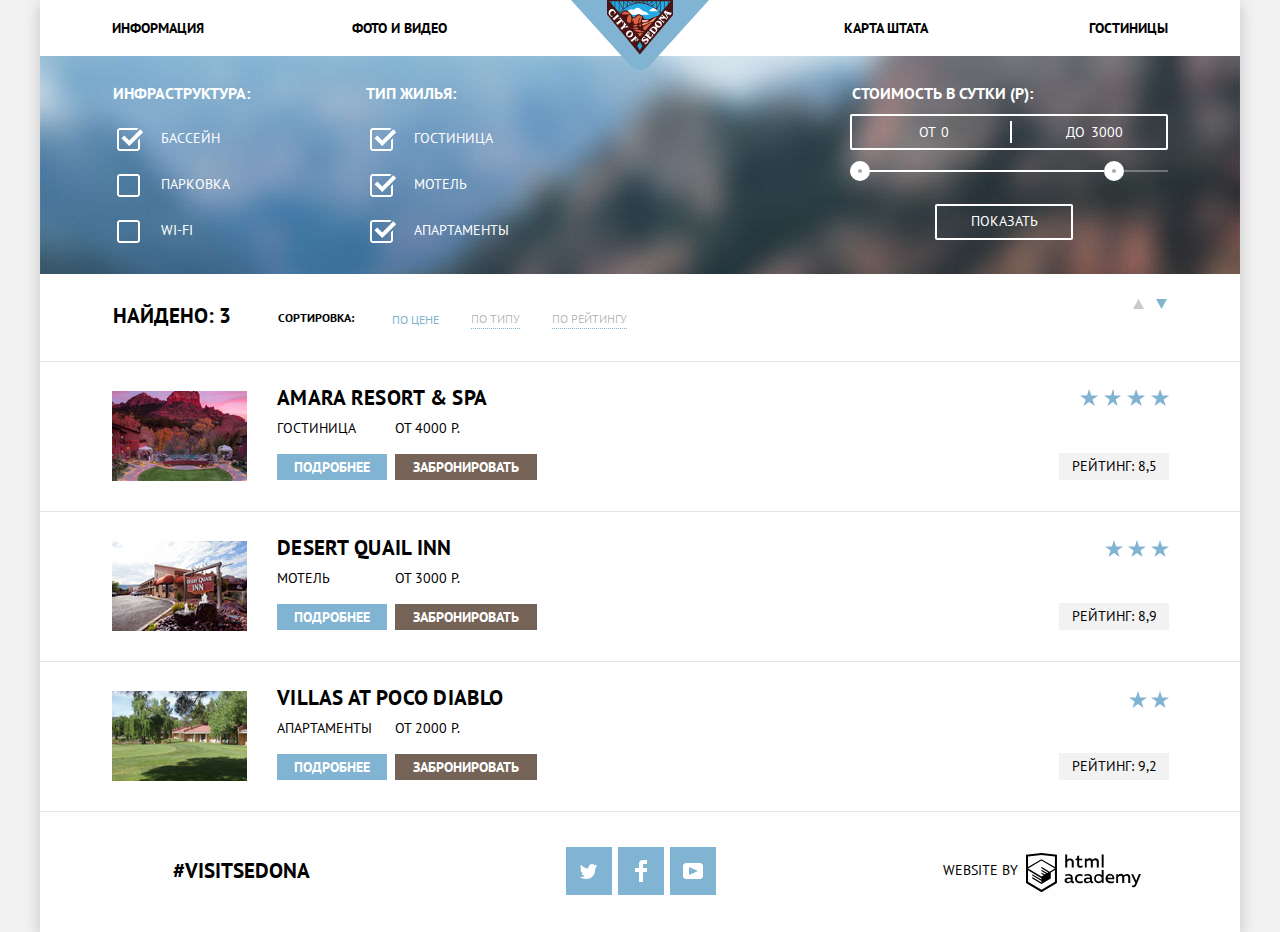
<file: inner.html>
<!DOCTYPE html>
<html lang="ru">
  <head>
    <meta charset="utf-8">
    <title>HTML Academy: Седона</title>
    <link href="https://fonts.googleapis.com/css?family=PT+Sans:400,700&display=swap&subset=cyrillic" rel="stylesheet">
    <link href="css/normalize.css" rel="stylesheet">
    <link href="css/style.min.css" rel="stylesheet">
  </head>

  <body class="inner">
    <div class="wrapper0">
      <header class="main-header">
        <a class="logo" href="./index.html" title="Перейти на главную страницу Седоны">
          <img src="img/logo-sedona.svg" class="img img-logo" width="138" height="70" alt="Логотип «Седона»"/>
        </a>
        <nav class="main-navigation">
          <ul class="site-navigation">
            <li class="site-navigation-left"><a href="#">Информация</a></li>
            <li class="site-navigation-left"><a href="#">Фото и видео</a></li>
            <li class="site-navigation-right"><a href="#">Карта штата</a></li>
            <li class="site-navigation-right site-navigation-current"><a href="./inner.html">Гостиницы</a></li>
          </ul>
        </nav>
      </header>

      <main>
        <section class="options">
          <h2 class="visually-hidden">Фильтр гостиниц</h2>
          <form class="filter" action="#" method="post">
            <fieldset class="infrastructure">
              <legend>Инфраструктура:</legend>
              <ul>
                <li>
                  <input type="checkbox" id="pool" class="visually-hidden" checked>
                  <label for="pool" tabindex="1">
                    <span class="text-options">Бассейн</span>
                  </label>
                </li>
                <li>
                  <input type="checkbox" id="parking" class="visually-hidden">
                  <label for="parking" tabindex="2">
                    <span class="text-options">Парковка</span>
                  </label>
                </li>
                <li>
                  <input type="checkbox" id="Wi-fi" class="visually-hidden">
                  <label for="Wi-fi" tabindex="3">
                    <span class="text-options">Wi-fi</span>
                  </label>
                </li>
              </ul>
            </fieldset>
            <fieldset class="type-of-housing">
              <legend>Тип жилья:</legend>
              <ul>
                <li>
                  <input type="checkbox" id="hotel" class="visually-hidden" checked>
                  <label for="hotel" tabindex="4">
                    <span class="text-options">Гостиница</span>
                  </label>
                </li>
                <li>
                  <input type="checkbox" id="motel" class="visually-hidden" checked>
                  <label for="motel" tabindex="5">
                    <span class="text-options">Мотель</span>
                  </label>
                </li>
                <li>
                  <input type="checkbox" id="apartments" class="visually-hidden" checked>
                  <label for="apartments" tabindex="6">
                    <span class="text-options">Апартаменты</span>
                  </label>
                </li>
              </ul>
            </fieldset>
            <fieldset class="filter-range">
              <div class="filter-range-title">
                Стоимость в сутки (р):
              </div>
              <div class="price-controls">
                <label class="min-price">от
                  <input type="text" name="min-price" value="0" tabindex="7">
                </label>
                <label class="max-price">до
                  <input type="text" name="max-price" value="3000" tabindex="8">
                </label>
              </div>
              <div class="range-controls">
                <div class="scale">
                  <div class="bar"></div>
                </div>
                <div class="range-toggle range-toggle-min"></div>
                <div class="range-toggle range-toggle-max"></div>
              </div>
              <button class="btn-trancparent" type="submit">Показать</button>
            </fieldset>
          </form>
        </section>

        <section class="search-result">
          <div class="search">
            <b>Найдено:</b><span> 3</span>
          </div>
          <ul class="search-setting">
            <li>
              <p>Сортировка:</p>
            </li>
            <li>
              <a class="active" href="#">По цене</a>
            </li>
            <li>
              <a href="#">По типу</a>
            </li>
            <li>
              <a href="#">По рейтингу</a>
            </li>
          </ul>
          <ul class="arrows">
            <li class="up-arrow">
              <a href="#">
                <svg xmlns="http://www.w3.org/2000/svg" width="11" height="10" viewBox="0 0 11 10">
                  <path d="M5.5 0L0 10h11z" />
                </svg>
                <span class="visually-hidden">сортировка по возрастанию</span>
              </a>
            </li>
            <li>
              <a href="#">
                <svg xmlns="http://www.w3.org/2000/svg" width="11" height="10" viewBox="0 0 11 10">
                  <path fill="#81b3d2" d="M5.5 10L0 0h11"/>
                </svg>
                <span class="visually-hidden">сортировка по убыванию</span>
              </a>
            </li>
          </ul>
        </section>

        <section class="result">
          <h2 class="visually-hidden">Результаты поиска гостиницы в Седоне</h2>
          <article class="hotel-item">
            <div class="picture-hotel">
              <img src="img/layer-21.jpg" width="135" height="90" alt="Amara Resort & SPA">
            </div>
            <div class="name-hotel">
              <h1 class="name-of-the-hotel"><a href="#">Amara Resort &amp; SPA</a></h1>
              <div class="wrapper-hotel">
                <div class="type-hotel">
                  <span class="info-hotel">Гостиница</span>
                  <a href="#"><span class="btn read-more">Подробнее</span></a>
                </div>
                <div class="price">
                  <span class="info-hotel">От 4000 Р.</span>
                  <a href="#"><span class="btn book">Забронировать</span></a>
                </div>
              </div>
            </div>
            <div class="rating">
              <b class="rating-star star-5">5 звёзд</b>
              <p>Рейтинг: 8,5</p>
            </div>
          </article>
          <article class="hotel-item">
            <div class="picture-hotel">
              <img src="img/Layer-89.jpg" width="135" height="90" alt="Desert Quail INN">
            </div>
            <div class="name-hotel">
              <h1 class="name-of-the-hotel"><a href="#">Desert Quail INN</a></h1>
              <div class="wrapper-hotel">
                <div class="type-hotel">
                  <span class="info-hotel">Мотель</span>
                  <a href="#"><span class="btn read-more">Подробнее</span></a>
                </div>
                <div class="price">
                  <span class="info-hotel">От 3000 Р.</span>
                  <a href="#"><span class="btn book">Забронировать</span></a>
                </div>
              </div>
            </div>
            <div class="rating">
              <b class="rating-star star-3">3 звезды</b>
              <p>Рейтинг: 8,9</p>
            </div>
          </article>
          <article class="hotel-item">
            <div class="picture-hotel">
              <img src="img/Layer-22.jpg" width="135" height="90" alt="Villas at poco diablo">
            </div>
            <div class="name-hotel">
              <h1 class="name-of-the-hotel"><a href="#">Villas at poco diablo</a></h1>
              <div class="wrapper-hotel">
                <div class="type-hotel">
                  <span class="info-hotel">Апартаменты</span>
                  <a href="#"><span class="btn read-more">Подробнее</span></a>
                </div>
                <div class="price">
                  <span class="info-hotel">От 2000 Р.</span>
                  <a href="#"><span class="btn book">Забронировать</span></a>
                </div>
              </div>
            </div>
            <div class="rating">
              <b class="rating-star star-2">2 звезды</b>
              <p>Рейтинг: 9,2</p>
            </div>
          </article>
        </section>
    </main>

    <footer class="main-footer footer-hotels">
      <section class="footer-hashtag">
        <a href="#">#visitsedona</a>
      </section>
      <section class="footer-social">
        <a class="social-buttom tw" href="#"><span class="visually-hidden">Твиттер</span>
          <svg xmlns="http://www.w3.org/2000/svg" xmlns:xlink="http://www.w3.org/1999/xlink" width="17" height="15" viewBox="0 0 17 15">
            <path fill="#FFF" d="M10.95.144c1.685-.496 2.984.27 3.577 1.179.673-.231 1.331-.481 2.011-.708a2.345 2.345 0 0 1-.857 1.768c.685.17 1.304-.491 1.304-.491-.169 1-1.006 1.788-1.563 2.024-.231 6.75-3.175 11.217-10.077 11.082h-.446c-.41 0-4.164-.46-4.898-1.887 2.271.196 3.893-.422 4.693-1.177-.96-.3-2.679-.477-2.979-2.95.349.106.564.228 1.19.119C1.705 8.247.374 7.53.448 5.33c.285.328 1.067.536 1.34.472C1.085 5.561-.182 2.442.894.85c1.818 1.854 3.735 3.606 7.152 3.773C8.254 2.33 9.183.793 10.95.144z"/>
          </svg>
        </a>
        <a class="social-buttom fb" href="#"><span class="visually-hidden">Фейсбук</span>
          <svg xmlns="http://www.w3.org/2000/svg" width="12" height="22" viewBox="0 0 12 22">
            <path fill="#FFF" d="M12 4V0H8a4 4 0 0 0-4 4v4H0v4h4v10h4V12h4V8H8V4h4z"/>
          </svg>
        </a>
        <a class="social-buttom yt" href="#"><span class="visually-hidden">Ютуб</span>
          <svg xmlns="http://www.w3.org/2000/svg" xmlns:xlink="http://www.w3.org/1999/xlink" width="20" height="16" viewBox="0 0 20 16">
            <path fill="#FFF" d="M17 0H3C1.35 0 0 1.35 0 3v10c0 1.65 1.35 3 3 3h14c1.65 0 3-1.35 3-3V3c0-1.65-1.35-3-3-3zM6.027 11.998V4.002L15.014 8l-8.987 3.998z"/>
          </svg>
        </a>
      </section>
      <section class="footer-copyright">
        <span>website by</span>
        <a class="buttom" href="https://htmlacademy.ru/intensive/htmlcss">
          <svg id="Layer_1" data-name="Layer 1" xmlns="http://www.w3.org/2000/svg" viewBox="0 0 108.08 36.85">
            <title>logo-htmlacademy</title>
            <path d="M44.61,26.88a2,2,0,0,0,.55-0.1v1.33a3.25,3.25,0,0,1-1.18.21,1.67,1.67,0,0,1-1.67-1,4.84,4.84,0,0,1-3.14,1.08c-1.51,0-2.91-.83-2.91-2.55,0-2.13,2-2.79,3.71-2.79a11.08,11.08,0,0,1,2.17.25v-0.3c0-1-.76-1.77-2.19-1.77a7.42,7.42,0,0,0-3,.64v-1.7a10.21,10.21,0,0,1,3.19-.55c2.36,0,3.81,1.12,3.81,3.65v3a0.54,0.54,0,0,0,.49.59h0.17Zm-6.44-1.13A1.35,1.35,0,0,0,39.63,27h0.11a3.39,3.39,0,0,0,2.41-1V24.58a9.72,9.72,0,0,0-1.81-.21c-1,0-2.16.33-2.16,1.38h0Zm12.36-6.11a5,5,0,0,1,2.57.64V22a4.08,4.08,0,0,0-2.3-.7,2.75,2.75,0,1,0,0,5.49,5,5,0,0,0,2.43-.64v1.71a6.27,6.27,0,0,1-2.76.57A4.21,4.21,0,0,1,46,24.51q0-.21,0-0.41a4.32,4.32,0,0,1,4.18-4.46h0.38Zm12.17,7.24a2,2,0,0,0,.55-0.1v1.33a3.25,3.25,0,0,1-1.18.21,1.67,1.67,0,0,1-1.67-1,4.84,4.84,0,0,1-3.14,1.08c-1.51,0-2.91-.83-2.91-2.55,0-2.13,2-2.79,3.71-2.79a11.08,11.08,0,0,1,2.17.25v-0.3c0-1-.76-1.77-2.19-1.77a7.42,7.42,0,0,0-3,.64v-1.7a10.21,10.21,0,0,1,3.19-.55c2.36,0,3.81,1.12,3.81,3.65v3a0.54,0.54,0,0,0,.49.59h0.17Zm-6.44-1.13A1.35,1.35,0,0,0,57.73,27h0.11a3.39,3.39,0,0,0,2.41-1V24.58a9.72,9.72,0,0,0-1.81-.21c-1.06,0-2.16.33-2.16,1.38h0ZM73,16V28.2H71.35V26.88a3.88,3.88,0,0,1-3.19,1.54,4.4,4.4,0,0,1,0-8.78,3.81,3.81,0,0,1,3,1.3V16H73Zm-4.53,5.22a2.76,2.76,0,1,0,0,5.52A2.86,2.86,0,0,0,71.15,25V23A2.91,2.91,0,0,0,68.49,21.27ZM79,19.64c3.31,0,4.46,2.68,3.92,5.09H76.7c0.21,1.5,1.67,2.11,3.19,2.11a6.11,6.11,0,0,0,2.64-.59v1.6a7.14,7.14,0,0,1-3,.57C77,28.42,74.78,27,74.78,24a4.18,4.18,0,0,1,4-4.39H79Zm0.09,1.54a2.28,2.28,0,0,0-2.44,2.1v0.06H81.3A2,2,0,0,0,79.13,21.18Zm5.73,7V19.87h1.65v1a3.81,3.81,0,0,1,2.78-1.27A2.86,2.86,0,0,1,91.89,21a4.12,4.12,0,0,1,2.91-1.33A3.06,3.06,0,0,1,98,23V28.2h-1.9V23.05a1.59,1.59,0,0,0-1.42-1.75H94.42a2.8,2.8,0,0,0-2.07,1.12V28.2h-1.9V23.05A1.59,1.59,0,0,0,89,21.31H88.8a3,3,0,0,0-2.21,1.29v5.63H84.86Zm21.31-8.33h1.9l-3.91,9.46c-0.9,2.17-2.09,2.86-3.35,2.86a4.76,4.76,0,0,1-1.1-.14V30.46a2.86,2.86,0,0,0,.85.12c0.9,0,1.58-.64,2.07-1.9l0.17-.42-4-8.4h2l2.86,6.29ZM38.73,1.46V6.22a3.81,3.81,0,0,1,2.7-1.14,3.25,3.25,0,0,1,3.44,3.4v5.15H43V8.72a1.81,1.81,0,0,0-1.61-2h-0.3a2.93,2.93,0,0,0-2.32,1.39v5.52h-1.9V1.46h1.9ZM49.94,2.31v3h3V6.91h-3v3.81c0,1.1.5,1.46,1.58,1.46a4.49,4.49,0,0,0,1.69-.33v1.6A6.8,6.8,0,0,1,51,13.8a2.55,2.55,0,0,1-2.86-2.74V6.89H46.58V5.26h1.5V2.74Zm5.4,11.31V5.28H57v1A3.81,3.81,0,0,1,59.77,5a2.86,2.86,0,0,1,2.6,1.33A4.12,4.12,0,0,1,65.28,5,3.06,3.06,0,0,1,68.44,8.4v5.21h-1.9V8.46a1.59,1.59,0,0,0-1.42-1.75H64.89a2.8,2.8,0,0,0-2.07,1.12v5.78h-1.9V8.46A1.59,1.59,0,0,0,59.5,6.71H59.27A3,3,0,0,0,57.06,8v5.63H55.34ZM71.17,1.45H73V13.6H71.17V1.45ZM14.71,0H14.55L0,1.54V28.21l14.55,8.66,14.55-8.66V1.54Zm12.5,27.1L14.55,34.64,1.9,27.12V16.18l12.59,7.5V25L5.86,19.9v1.31l8.68,5.21v1.39L5.87,22.65V24l8.68,5.21,8.75-5.24V18.31L27.2,16V27.12Zm0-12.53-3.48,2-1.6,1L14.51,13v1.31L21,18.23H21l-0.14.09-1,.54-5.37-3.2V17l4.24,2.52-1,.67-3.2-1.9v1.31l2.1,1.24L14.5,22.1,2,14.65,14.51,7.11Zm0-1.32L14.49,5.76,1.91,13.25v-10L14.56,1.92,27.21,3.25v10h0Z"></path>
          </svg>
        </a>
      </section>
    </footer>
  </div>
  </body>
</html>
</file>
<file: css/style.min.css>
a,body{font-size:14px;line-height:26px;color:#000}body{position:relative;margin:0 auto;padding:0;max-width:1200px;min-width:768px;font-family:"PT Sans",Arial,sans-serif;text-transform:uppercase;background-color:#f2f2f2;font-weight:400}.wrapper0{-webkit-box-shadow:0 5px 15px 0 rgba(0,0,1,.2);box-shadow:0 5px 15px 0 rgba(0,0,1,.2);width:1200px;margin:0 auto}.visually-hidden{margin:0;padding:0;font-size:0;line-height:0;visibility:hidden}a{font-weight:700;text-decoration:none}.main-navigation{position:relative;color:#fff;background-color:#fff}.logo img{position:absolute;width:138px;height:70px;left:50%;margin:0;transform:translate(-50%);z-index:10}.site-navigation{margin:0;padding:0;display:flex;flex-wrap:wrap;justify-content:flex-start}.site-navigation li{width:20%;padding:15px 0;list-style:none}.site-navigation a{font-stretch:ultra-condensed;font-weight:700}.site-navigation li:nth-child(4n-3){padding-left:6%}.site-navigation li:nth-child(4n+4){padding-right:6%}.site-navigation li:nth-child(4n+2){margin-right:8%}.site-navigation li:nth-child(4n+2),.site-navigation li:nth-child(4n-3){text-align:left}.site-navigation li:nth-child(4n+3),.site-navigation li:nth-child(4n+4){text-align:right}.main-navigation a:hover{color:#81b3d2}.main-navigation a:active{color:#000;opacity:1}.main-navigation img:hover{opacity:1}.intro-image{width:100%;height:508px;text-align:center;background:#adbdc9;background-position:top center;background-size:100%;background-repeat:no-repeat}.intro-text{margin:0 auto;line-height:26px;color:#333;text-align:center;background-color:#fff}.intro-text h1{font-size:21px;line-height:26px;font-weight:700;color:#000;margin-top:60px}.intro-text p{padding-top:9px;margin-bottom:50px;color:#333}.advantages{display:flex;justify-content:space-between;align-items:center;vertical-align:middle;width:100%;background-color:#fff}.advantages-item{width:33%;padding:65px 50px;text-align:center;background:#fff}.text-left p,.white p{line-height:1.5}.burger{position:relative;bottom:2px;right:4px}.housing,.souvenirs{position:relative;bottom:4px;left:1px}.souvenirs{bottom:7px}.housing-title{position:relative;bottom:3px;margin-bottom:18px}.food-title{position:relative;right:5px;top:1px;margin-bottom:21px;margin-left:12px}.souvenirs-title{position:relative;bottom:6px;left:1px;margin-bottom:15px}.wrapper1{display:flex;width:100%;margin:0 auto}.text-left{width:33.3%;height:auto;text-align:center;color:#fff;background:#81b3d2}.text-left h2{padding-left:2px;padding-top:29px;padding-bottom:6px;line-height:1}.text-left p{padding-top:5px;padding-left:49px;padding-right:49px}.image-right{width:66.7%;height:256px;background:#605a42 url(../img/layer-10.jpg)}.wrapper-grey,.wrapper2{display:flex;vertical-align:middle}.wrapper2{align-items:center}.wrapper-grey{width:100%;height:256px;margin:0 auto;text-align:center}.grey{position:relative;width:33.33%;height:auto;padding-top:30px;line-height:1;background:#eee}.grey h2{padding-left:70px;padding-right:70px;padding-bottom:8px;text-align:center}.grey p{margin-top:25px;line-height:1.5}.wrapper-third{width:100%;margin:0 auto;display:flex;flex-direction:row-reverse;justify-content:flex-end}.image-left{width:66.7%;height:256px;background:#88604f url(../img/Layer-5.jpg)}.text-right{width:33.3%;text-align:center;color:#fff;background:#81b3d2}.text-right h2{padding:32px 60px 4px;line-height:1}.text-right p{padding-top:5px;margin-bottom:60px;margin-right:40px;margin-left:40px;line-height:1.5}.search-form{position:relative;text-align:center;background-color:#fff;padding-top:53px}.search-form h3{margin-top:-5px;margin-bottom:24px;font-weight:700;font-size:30px;line-height:36px}.search-form p{margin-bottom:47px;line-height:1.8}.button-search-form{display:inline-block;margin:0 auto;width:510px;padding:30px;font-family:"PT Sans",Arial,sans-serif;font-weight:700;font-size:21px;line-height:26px;color:#fff;text-decoration:none;background-color:#766357}.button-search-form:hover{background-color:#604e43}.button-search-form:active{background-color:#503e33;color:rgba(255,255,255,.3)}.ordering{position:absolute;left:25.2%;right:25.2%;margin:0 auto;width:568px;font-weight:700;background:#fff}.check-block{padding-top:35px;padding-bottom:29px;padding-left:54px}.departure-block{padding-left:57px}.adult-block input,.ordering input{height:38px;background-color:#f2f2f2;border:0}.ordering input{-webkit-box-sizing:border-box;box-sizing:border-box;font-family:"PT Sans",Arial,sans-serif;font-size:14px;line-height:26px;font-weight:700;text-transform:uppercase;width:345px;padding:12px 39px 12px 10px}.date-check{margin-left:3px}.date-check svg,.date-departure svg{position:absolute;top:63px;right:63px;cursor:pointer;background:0 0;border:0}.calendar-in:hover path{fill:#000}.calendar-in:active path{fill:#81b3d2}.date-departure span{margin-top:10px;margin-left:4px}.date-departure svg{top:130px}.calendar-from:hover path{fill:#000}.calendar-from:active path,.footer-copyright svg:hover{fill:#81b3d2}.wrapper-adult,.wrapper-child{display:flex;align-items:center}.adult-block,.child-block{position:relative;width:230px}.adult-block{top:30px;left:56px}.adult-block label{margin-right:39px}.adult-block input{width:38px;margin:0;padding:0;text-align:center}.child-block{left:336px;bottom:8px}.child-block label{margin-right:25px}.child-block input{width:36px;margin:0;padding:0 0 0 2px;text-align:center}.ordering input:hover{background-color:#ebebeb}.ordering input:focus{background-color:#fff}::-webkit-input-placeholder{color:#000}.date-check input{margin-left:24px;margin-top:20px}.departure-block{margin-left:1px}.date-departure input{margin-left:23px}.button-number:hover{color:#000}.button-number:active{color:#81afd2}.button-minus{width:40px;height:38px;margin:0;padding:0;color:#a9a9a9;background-color:#f2f2f2;cursor:pointer}.button-minus,.button-plus,.button-search{font-weight:700;font-size:21px;line-height:26px;border:0}.button-plus{width:39px;height:38px;cursor:pointer;margin:0;padding:0;color:#a9a9a9;background-color:#f2f2f2}.button-search{padding:17px 197px 15px 196px;margin:45px 55px 55px;font-family:'PT Sans',Arial,sans-serif;background-color:#81b3d2;color:#fff;text-transform:uppercase}.button-search:hover{background-color:#669ec0}.button-search:active{background-color:#5496bd;color:rgba(255,255,255,.3)}.map{width:100%;height:593px;background:#ffdeac url(../img/map.jpg) no-repeat;text-align:center}.map iframe{width:100%;border:0}.main-footer{width:100%;min-height:120px;bottom:0;display:flex;flex-direction:row;justify-content:space-between;align-items:center;background-color:rgba(249,251,246,.9)}.footer-hotels{background:#fefefe}.footer-index{position:absolute}.footer-hashtag{width:33.33%}.footer-hashtag a{font-size:21px;line-height:26px;padding-left:133px;font-weight:700}.footer-social{width:33.3%;display:flex;justify-content:center;text-align:center}.footer-social a{margin-left:6px;margin-bottom:2px}.footer-copyright,.social-buttom{display:flex;flex-direction:row;justify-content:center;align-items:center}.social-buttom{position:relative;height:48px;background-color:#81b3d2;width:46px}.social-buttom:hover{background:#669ec0}.social-buttom:active{background:#5496bd}.fb:active path,.tw:active path,.yt:active path{opacity:.3}.footer-copyright{width:33.33%;margin-left:5px}.footer-copyright span{position:relative;bottom:2px;left:5px;font-size:14px;line-height:26px}.footer-copyright a{position:relative;top:1px;right:2px;margin-left:15px;width:115px;height:41px}.footer-copyright svg:active{fill:#bdbbbc}.options{position:relative;font-size:16px;line-height:21px;color:#fff;list-style-type:none;background:#57646e url(../img/hotel.jpg) no-repeat;background-size:cover}.options li{padding-left:26px;padding-bottom:29px}.filter{display:flex;min-height:218px}.filter h2{font-size:16px;line-height:21px}input[type=checkbox]+label{position:relative;padding-bottom:18px;padding-left:42px;cursor:pointer}input[type=checkbox]+label::before{content:"";position:absolute;top:7px;left:-6px;width:27px;height:23px;background-image:url(../img/checkbox-off.svg);background-repeat:no-repeat}input[type=checkbox]:checked+label::before{background-image:url(../img/checkbox-on.svg)}input[type=checkbox]:disabled+label::before{background-image:url(../img/checkbox-off-disabled.svg)}input[type=checkbox]:disabled+label{color:#6a6a6a;cursor:auto}input[type=checkbox]:checked:disabled+label::before{background-image:url(../img/checkbox-on-disabled.svg)}input[type=checkbox]:checked:disabled+label{color:#6a6a6a;cursor:auto}input[type=checkbox]:focus+label{outline:thin dotted;outline:5px auto -webkit-focus-ring-color}.filter fieldset{border:0;margin:0;padding:0}.filter legend{margin:0;padding:27px 0 0 73px;font-size:16px;line-height:21px;font-weight:700;color:#fff}.filter fieldset:nth-child(1){width:241px}.filter fieldset:nth-child(2){width:288px;margin-left:12px}.filter fieldset:nth-child(3){padding-top:30px;padding-left:258px}.filter-range{position:relative;width:318px;bottom:3px;left:11px;color:#fff;text-transform:uppercase}.filter-range-title{margin-bottom:10px;margin-left:2px;font-weight:600;font-size:16px;line-height:21px}.price-controls{position:relative;height:32px;margin-bottom:20px;font-size:0;vertical-align:middle;line-height:36;border:2px solid #fff;border-radius:2px}.price-controls::after{content:"";position:absolute;top:16%;left:50.7%;width:2px;height:22px;background:#fff;transform:translate(-50%)}.price-controls label{padding-top:6px;display:inline-block;font-size:14px;line-height:normal;vertical-align:top;cursor:pointer}.price-controls .min-price{width:90px;padding-left:67px}.price-controls .max-price{width:90px;padding-left:57px}.price-controls input{width:50px;line-height:normal;color:inherit;font:inherit;background:0 0;border:0;outline:0}.range-controls{position:relative;margin-bottom:32px}.range-controls .scale{height:2px;background:rgba(255,255,255,.3)}.range-controls .bar{width:80%;height:2px;background:#fff}.range-toggle{position:absolute;top:-9px;width:4px;height:4px;background:#ababab;border:8px solid #fff;border-radius:50%;cursor:pointer}.range-toggle:hover{background:#1c4f80}.range-toggle-min{left:0}.range-toggle-max{left:80%}.btn-trancparent{display:block;padding:5px 33px 6px 34px;margin:0 95px 0 auto;font-family:'PT Sans',Arial,sans-serif;font-size:14px;line-height:21px;color:#fff;text-transform:uppercase;background:0 0;border:2px solid #fff;border-radius:2px;outline:0;cursor:pointer}.btn-trancparent:hover{color:#000;background:#fff}.search-result{min-height:87px;display:flex;align-items:center;background-color:#fff}.search{width:230px;margin-left:1px;padding-bottom:4px;margin-right:0;font-size:21px;line-height:26px}.search b{padding-left:72px}.search b,.search span{font-weight:700}.search-setting{width:80%;display:flex;flex-wrap:wrap;align-items:center}.search-setting p{margin:0 38px 4px 4px;font-size:12px;line-height:18px;font-weight:600}.search-setting li:nth-child(2),.search-setting li:nth-child(3){margin-right:32px}.search-setting a{display:block;font-size:12px;line-height:18px;font-weight:100;align-items:center;color:rgba(0,0,0,.3);border-bottom:1px dotted #81b3d2}.search-setting .active{color:#81b3d2;border-bottom:none}.arrows .active,.search-setting a:hover{color:#81b3d2}.search-setting a:active{color:#000;border-bottom:none}.arrows{display:flex;margin-right:73px;padding-bottom:6px}.arrows li{padding-left:12px}.arrows svg{fill:#cacaca}.arrows svg:hover{fill:#231f20}.arrows svg:active{fill:#81b3d2}.options{height:auto}.options li,.search-result li{list-style-type:none;font-size:14px;line-height:21px;margin-bottom:-4px}.text-options{position:relative;top:8px;right:4px}.cost span{border:2px solid #fff}.cost .button,.cost .button:hover{width:140px;height:40px;border:2px solid #fff}.cost .button{font-size:14px;line-height:21px;background-color:rgba(255,255,255,.1);color:#fff}.cost .button:hover{color:#000}.cost .button:hover,.result{background-color:#fff}.hotel-item{display:flex;align-items:center;margin-bottom:0;border-top:1px solid #e5e5e5}.hotel-item:last-child{border-bottom:1px solid #e5e5e5}.picture-hotel{padding-top:29px;padding-bottom:22px;padding-left:72px}.picture-hotel img{max-width:135px}.name-hotel{flex-direction:column;margin-left:30px;margin-bottom:0}.name-hotel h1{position:relative;display:block;bottom:4px;margin-top:5px;margin-bottom:0;letter-spacing:.3px}.name-of-the-hotel a{font-size:21px;line-height:26px;color:#000}.name-of-the-hotel a:hover{color:#81b3d2}.name-of-the-hotel a:active{color:rgba(0,0,0,.3)}.name-hotel,.wrapper-hotel{display:flex}.read-more{display:block;width:110px;text-align:center;font-weight:700;color:#fff;background:#81b3d2;margin-right:8px;margin-top:13px;margin-bottom:0}.read-more:hover{background:#669ec0}.read-more:active{background:#5496bd;color:rgba(255,255,255,.3)}.price span:first{padding-top:100px}.book{display:block;width:142px;margin-top:13px;margin-bottom:12px;color:#fff;text-align:center;background:#766357}.book:hover{background:#604e43}.book:active{background:#503e33;color:rgba(255,255,255,.3)}.rating{display:flex;flex-direction:column;justify-content:space-between;height:100px;margin-left:522px;margin-top:12px}.rating p{display:block;width:110px;height:27px;margin-bottom:13px;background:#f2f2f2;text-align:center}.rating b{position:relative;height:17px;margin-left:72px;font-size:0;line-height:0;background:url(../img/star.svg) space}.rating .star-5{width:89px;top:-4px;right:51px}.rating .star-3{width:64px;top:-3px;right:26px}.rating .star-2{width:40px;background-position:-10%;top:-2px;right:2px}
</file>
